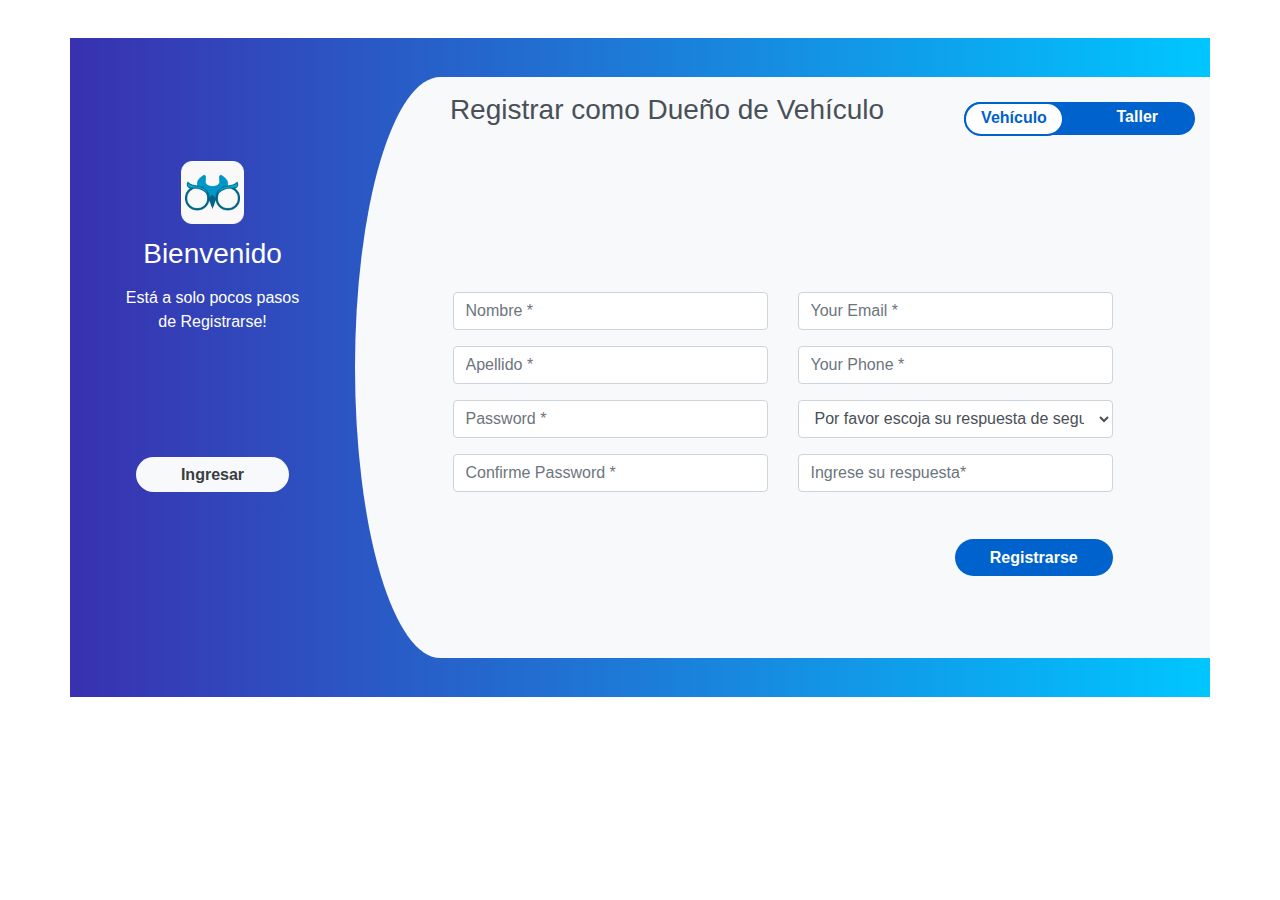
<file: index.html>
<!DOCTYPE html>
<html lang="sp">
<head>
    <meta charset="UTF-8">
    <meta http-equiv="X-UA-Compatible" content="IE=edge">
    <meta name="viewport" content="width=device-width, initial-scale=1.0">
    <link rel="stylesheet" href="style.css">
        <link href="//maxcdn.bootstrapcdn.com/bootstrap/4.1.1/css/bootstrap.min.css" rel="stylesheet" id="bootstrap-css">
<script src="//maxcdn.bootstrapcdn.com/bootstrap/4.1.1/js/bootstrap.min.js"></script>
<script src="//cdnjs.cloudflare.com/ajax/libs/jquery/3.2.1/jquery.min.js"></script>
    <title>Registro</title>
</head>
<body>

<!------ Include the above in your HEAD tag ---------->

<div class="container register">
                <div class="row">
                    <div class="col-md-3 register-left">
                        <img src="images/logo_mapp.png" alt=""/>
                        <h3>Bienvenido</h3>
                        <p>Está a solo pocos pasos de Registrarse!</p>
                        <input type="submit" name="" value="Ingresar"/><br/>
                    </div>
                    <div class="col-md-9 register-right">
                        <ul class="nav nav-tabs nav-justified" id="myTab" role="tablist">
                            <li class="nav-item">
                                <a class="nav-link active" id="home-tab" data-toggle="tab" href="#home" role="tab" aria-controls="home" aria-selected="true">Vehículo</a>
                            </li>
                            <li class="nav-item">
                                <a class="nav-link" id="profile-tab" data-toggle="tab" href="#profile" role="tab" aria-controls="profile" aria-selected="false">Taller</a>
                            </li>
                        </ul>
                        <div class="tab-content" id="myTabContent">
                            <div class="tab-pane fade show active" id="home" role="tabpanel" aria-labelledby="home-tab">
                                <h3 class="register-heading">Registrar como Dueño de Vehículo</h3>
                                <div class="row register-form">
                                    <div class="col-md-6">
                                        <div class="form-group">
                                            <input type="text" class="form-control" placeholder="Nombre *" value="" />
                                        </div>
                                        <div class="form-group">
                                            <input type="text" class="form-control" placeholder="Apellido *" value="" />
                                        </div>
                                        <div class="form-group">
                                            <input type="password" class="form-control" placeholder="Password *" value="" />
                                        </div>
                                        <div class="form-group">
                                            <input type="password" class="form-control"  placeholder="Confirme Password *" value="" />
                                        </div>
                                        <div class="form-group">
                                            <div class="maxl">
                                                <!-- <label class="radio inline"> 
                                                    <input type="radio" name="gender" value="male" checked>
                                                    <span>  </span> 
                                                </label>
                                                <label class="radio inline"> 
                                                    <input type="radio" name="gender" value="female">
                                                    <span> </span>  -->
                                                </label>
                                            </div>
                                        </div>
                                    </div>
                                    <div class="col-md-6">
                                        <div class="form-group">
                                            <input type="email" class="form-control" placeholder="Your Email *" value="" />
                                        </div>
                                        <div class="form-group">
                                            <input type="text" minlength="10" maxlength="10" name="txtEmpPhone" class="form-control" placeholder="Your Phone *" value="" />
                                        </div>
                                        <div class="form-group">
                                            <select class="form-control">
                                                <option class="hidden"  selected disabled>Por favor escoja su respuesta de seguridad</option>
                                                <option>Fecha de Cumpleaños?</option>
                                                <option>Numero de Celular</option>
                                                <option>Nombre de Mascota?</option>
                                            </select>
                                        </div>
                                        <div class="form-group">
                                            <input type="text" class="form-control" placeholder="Ingrese su respuesta*" value="" />
                                        </div>
                                        <input type="submit" class="btnRegister"  value="Registrarse"  onclick="location.href=`register1.html`"/>
                                        
                                    </div>
                                </div>
                            </div>
                            <div class="tab-pane fade show" id="profile" role="tabpanel" aria-labelledby="profile-tab">
                                <h3  class="register-heading">Registrar como Taller</h3>
                                <div class="row register-form">
                                    <div class="col-md-6">
                                        <div class="form-group">
                                            <input type="text" class="form-control" placeholder="First Name *" value="" />
                                        </div>
                                        <div class="form-group">
                                            <input type="text" class="form-control" placeholder="Last Name *" value="" />
                                        </div>
                                        <div class="form-group">
                                            <input type="email" class="form-control" placeholder="Email *" value="" />
                                        </div>
                                        <div class="form-group">
                                            <input type="text" maxlength="10" minlength="10" class="form-control" placeholder="Phone *" value="" />
                                        </div>


                                    </div>
                                    <div class="col-md-6">
                                        <div class="form-group">
                                            <input type="password" class="form-control" placeholder="Password *" value="" />
                                        </div>
                                        <div class="form-group">
                                            <input type="password" class="form-control" placeholder="Confirm Password *" value="" />
                                        </div>
                                        <div class="form-group">
                                            <select class="form-control">
                                                <option class="hidden"  selected disabled>Please select your Sequrity Question</option>
                                                <option>What is your Birthdate?</option>
                                                <option>What is Your old Phone Number</option>
                                                <option>What is your Pet Name?</option>
                                            </select>
                                        </div>
                                        
                                        <div class="form-group">
                                            <input type="text" class="form-control" placeholder="`Answer *" value="Respuesta" />
                                        </div>
                                        <input type="submit" class="btnRegister"  value="Registrar" />
                                    </div>
                                </div>
                            </div>
                        </div>
                    </div>
                </div>

            </div>
</body>
</html>
</file>
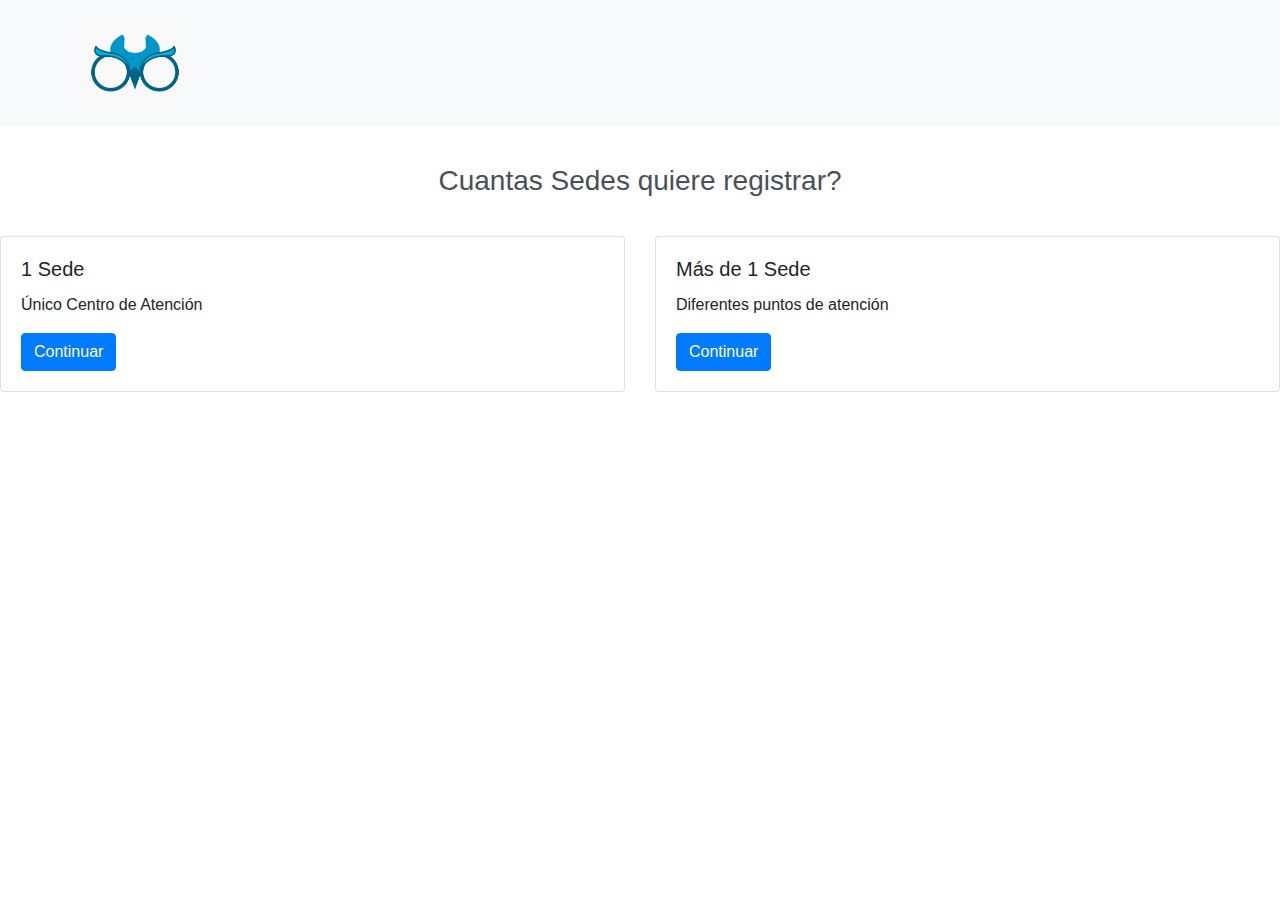
<file: register2.html>
<!DOCTYPE html>
<html lang="sp">
<head>
    <meta charset="UTF-8">
    <meta http-equiv="X-UA-Compatible" content="IE=edge">
    <meta name="viewport" content="width=device-width, initial-scale=1.0">
    <link rel="stylesheet" href="style.css">
        <link href="//maxcdn.bootstrapcdn.com/bootstrap/4.1.1/css/bootstrap.min.css" rel="stylesheet" id="bootstrap-css">
<script src="//maxcdn.bootstrapcdn.com/bootstrap/4.1.1/js/bootstrap.min.js"></script>
<script src="//cdnjs.cloudflare.com/ajax/libs/jquery/3.2.1/jquery.min.js"></script>
    <title>Registro</title>
</head>
<body>

<!------ Include the above in your HEAD tag ---------->
<nav class="navbar navbar-light bg-light">
    <div class="container">
      <a class="navbar-brand" href="#">
        <img src="images/logo_mapp.png" alt="" width="100" height="100">
      </a>
    </div>
  </nav>

<h3 class="register-heading2">Cuantas Sedes quiere registrar?</h3>

<div class="row">
    <div class="col-sm-6">
      <div class="card">
        <div class="card-body">
          <h5 class="card-title">1 Sede</h5>
          <p class="card-text">Único Centro de Atención</p>
          <a href="register3.html" class="btn btn-primary">Continuar</a>
        </div>
      </div>
    </div>
    <div class="col-sm-6">
      <div class="card">
        <div class="card-body">
          <h5 class="card-title">Más de 1 Sede</h5>
          <p class="card-text">Diferentes puntos de atención</p>
          <a href="register3.html" class="btn btn-primary">Continuar</a>
        </div>
      </div>
    </div>
  </div>
</file>
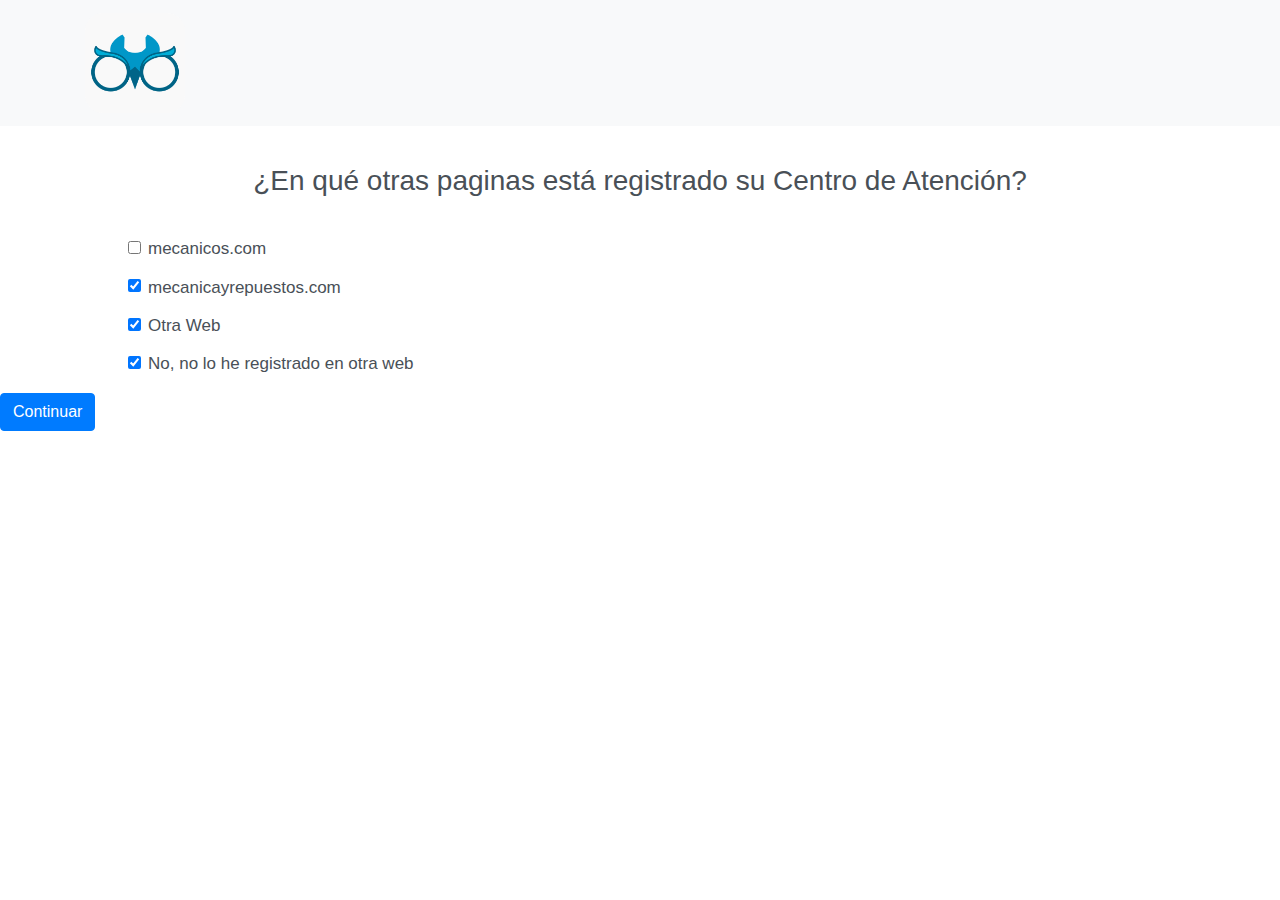
<file: register3.html>
<!DOCTYPE html>
<html lang="sp">
<head>
    <meta charset="UTF-8">
    <meta http-equiv="X-UA-Compatible" content="IE=edge">
    <meta name="viewport" content="width=device-width, initial-scale=1.0">
    <link rel="stylesheet" href="style.css">
        <link href="//maxcdn.bootstrapcdn.com/bootstrap/4.1.1/css/bootstrap.min.css" rel="stylesheet" id="bootstrap-css">
<script src="//maxcdn.bootstrapcdn.com/bootstrap/4.1.1/js/bootstrap.min.js"></script>
<script src="//cdnjs.cloudflare.com/ajax/libs/jquery/3.2.1/jquery.min.js"></script>
    <title>Registro</title>
</head>
<body>

<!------ Include the above in your HEAD tag ---------->
<nav class="navbar navbar-light bg-light">
    <div class="container">
      <a class="navbar-brand" href="#">
        <img src="images/logo_mapp.png" alt="" width="100" height="100">
      </a>
    </div>
  </nav>

<h3 class="register-heading2">¿En qué otras paginas está registrado su Centro de Atención?</h3>

<div class="form-check">
    <input class="form-check-input" type="checkbox" value="" id="flexCheckDefault">
    <label class="form-check-label" for="flexCheckDefault">
      mecanicos.com
    </label>
  </div>
  <div class="form-check">
    <input class="form-check-input" type="checkbox" value="" id="flexCheckChecked" checked>
    <label class="form-check-label" for="flexCheckChecked">
      mecanicayrepuestos.com
    </label>
  </div>
  <div class="form-check">
    <input class="form-check-input" type="checkbox" value="" id="flexCheckChecked" checked>
    <label class="form-check-label" for="flexCheckChecked">
      Otra Web
    </label>
  </div>
  <div class="form-check">
    <input class="form-check-input" type="checkbox" value="" id="flexCheckChecked" checked>
    <label class="form-check-label" for="flexCheckChecked">
      No, no lo he registrado en otra web
    </label>
  </div>
  <p></p>
  <a href="register4.html"  class="btn btn-primary">Continuar</a>
</file>
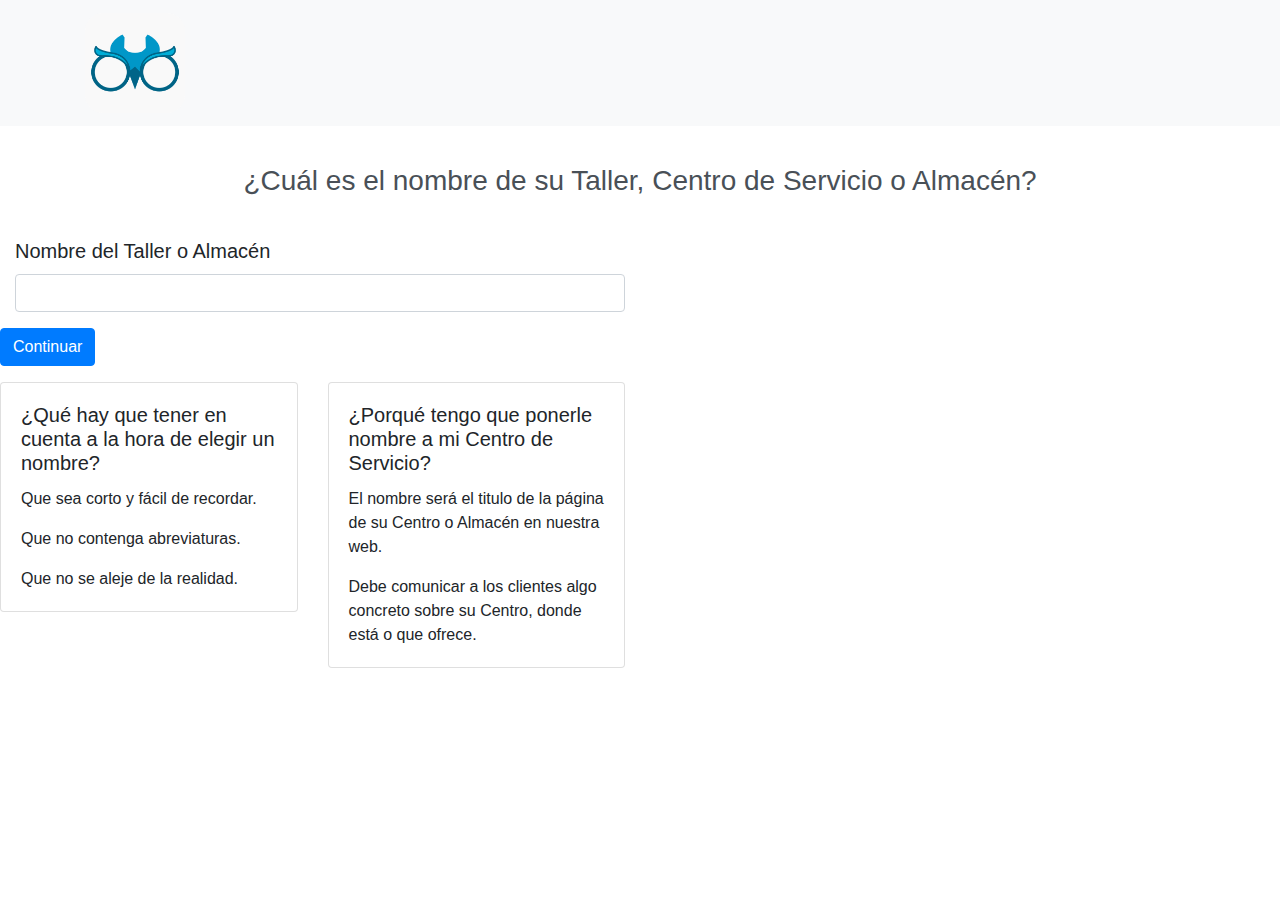
<file: register4.html>
<!DOCTYPE html>
<html lang="sp">
<head>
    <meta charset="UTF-8">
    <meta http-equiv="X-UA-Compatible" content="IE=edge">
    <meta name="viewport" content="width=device-width, initial-scale=1.0">
    <link rel="stylesheet" href="style.css">
        <link href="//maxcdn.bootstrapcdn.com/bootstrap/4.1.1/css/bootstrap.min.css" rel="stylesheet" id="bootstrap-css">
<script src="//maxcdn.bootstrapcdn.com/bootstrap/4.1.1/js/bootstrap.min.js"></script>
<script src="//cdnjs.cloudflare.com/ajax/libs/jquery/3.2.1/jquery.min.js"></script>
    <title>Registro</title>
</head>
<body>

<!------ Include the above in your HEAD tag ---------->
<nav class="navbar navbar-light bg-light">
    <div class="container">
      <a class="navbar-brand" href="#">
        <img src="images/logo_mapp.png" alt="" width="100" height="100">
      </a>
    </div>
  </nav>

<h3 class="register-heading2">¿Cuál es el nombre de su Taller, Centro de Servicio o Almacén?</h3>

<div class="col-md-6">
    <label for="formGroupExampleInput" class="form-label" style="font-size: 20px;">Nombre del Taller o Almacén</label>
    <input type="text" class="form-control" id="formGroupExampleInput" placeholder="">
  </div>
<p></p>
  <a href="register5.html"  class="btn btn-primary">Continuar</a>

<p></p>
  <div class="row">
    <div class="col-sm-3">
      <div class="card">
        <div class="card-body">
          <h5 class="card-title">¿Qué hay que tener en cuenta a la hora de elegir un nombre?</h5>
          <p class="card-text">Que sea corto y fácil de recordar.</p>
          <p class="card-text">Que no contenga abreviaturas.</p>
          <p class="card-text">Que no se aleje de la realidad.</p>
         
        </div>
      </div>
    </div>
    <div class="col-sm-3">
      <div class="card">
        <div class="card-body">
          <h5 class="card-title">¿Porqué tengo que ponerle nombre a mi Centro de Servicio?</h5>
          <p class="card-text">El nombre será el titulo de la página de su Centro o Almacén en nuestra web. </p>
          <p class="card-text">Debe comunicar a los clientes algo concreto sobre su Centro, donde está o que ofrece. </p>
          
        </div>
      </div>
    </div>
  </div>
</file>
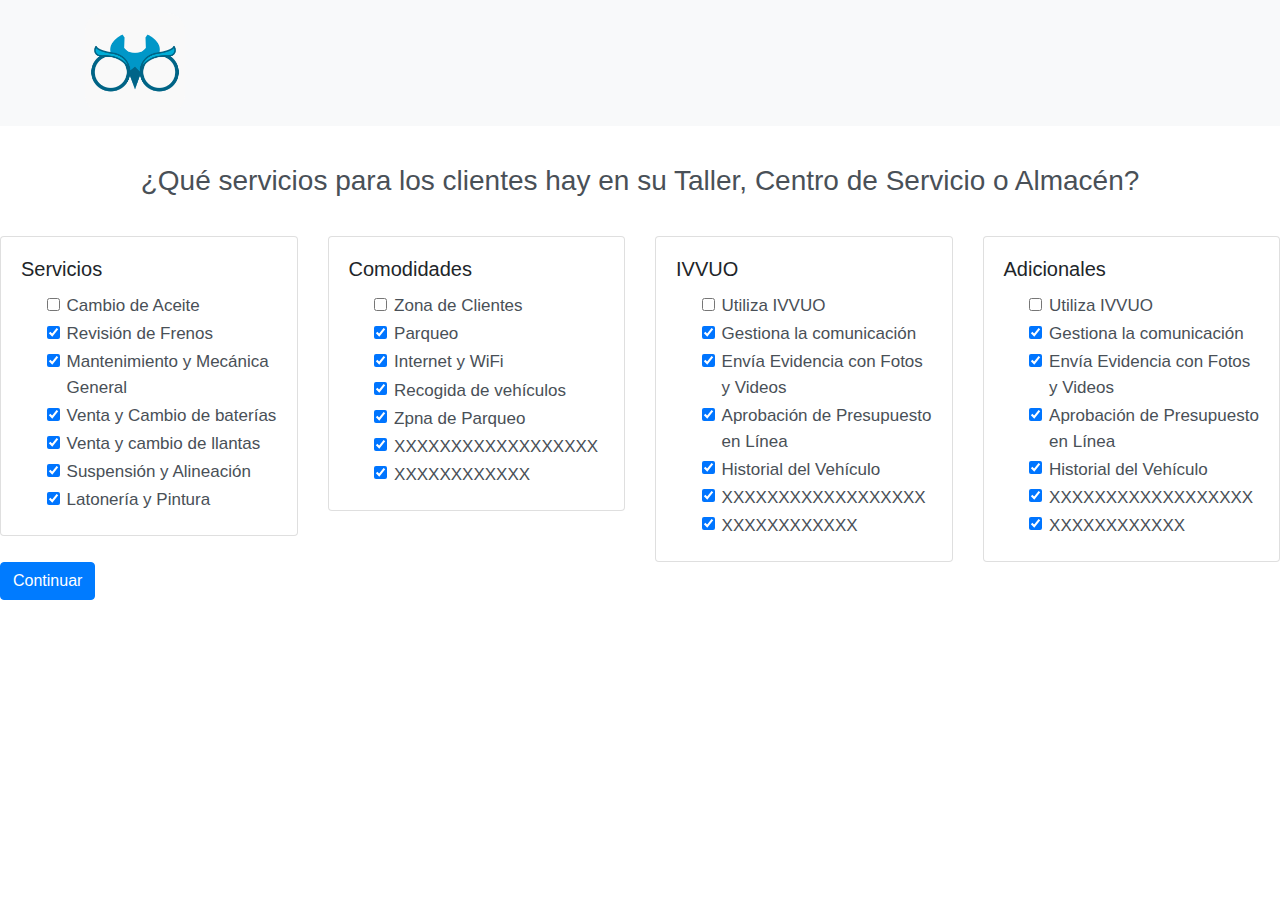
<file: register5.html>
<!DOCTYPE html>
<html lang="sp">
<head>
    <meta charset="UTF-8">
    <meta http-equiv="X-UA-Compatible" content="IE=edge">
    <meta name="viewport" content="width=device-width, initial-scale=1.0">
    <link rel="stylesheet" href="style.css">
        <link href="//maxcdn.bootstrapcdn.com/bootstrap/4.1.1/css/bootstrap.min.css" rel="stylesheet" id="bootstrap-css">
<script src="//maxcdn.bootstrapcdn.com/bootstrap/4.1.1/js/bootstrap.min.js"></script>
<script src="//cdnjs.cloudflare.com/ajax/libs/jquery/3.2.1/jquery.min.js"></script>
    <title>Registro</title>
</head>
<body>

<!------ Include the above in your HEAD tag ---------->
<nav class="navbar navbar-light bg-light">
    <div class="container">
      <a class="navbar-brand" href="#">
        <img src="images/logo_mapp.png" alt="" width="100" height="100">
      </a>
    </div>
  </nav>

<h3 class="register-heading2">¿Qué servicios para los clientes hay en su Taller, Centro de Servicio o Almacén?</h3>

<div class="row">
    <div class="col-sm-3">
      <div class="card">
        <div class="card-body">
          <h5 class="card-title">Servicios</h5>
          <div class="form-check">
            <input class="form-check-input" type="checkbox" value="" id="flexCheckDefault">
            <label class="form-check-label" for="flexCheckDefault">
              Cambio de Aceite
            </label>
          </div>
          <div class="form-check">
            <input class="form-check-input" type="checkbox" value="" id="flexCheckChecked" checked>
            <label class="form-check-label" for="flexCheckChecked">
              Revisión de Frenos
            </label>
          </div>
          <div class="form-check">
            <input class="form-check-input" type="checkbox" value="" id="flexCheckChecked" checked>
            <label class="form-check-label" for="flexCheckChecked">
              Mantenimiento y Mecánica General
            </label>
          </div>
          <div class="form-check">
            <input class="form-check-input" type="checkbox" value="" id="flexCheckChecked" checked>
            <label class="form-check-label" for="flexCheckChecked">
              Venta y Cambio de baterías
            </label>
          </div>
          <div class="form-check">
            <input class="form-check-input" type="checkbox" value="" id="flexCheckChecked" checked>
            <label class="form-check-label" for="flexCheckChecked">
              Venta y cambio de llantas
            </label>
          </div>
          <div class="form-check">
            <input class="form-check-input" type="checkbox" value="" id="flexCheckChecked" checked>
            <label class="form-check-label" for="flexCheckChecked">
              Suspensión y Alineación 
            </label>
          </div>
          <div class="form-check">
            <input class="form-check-input" type="checkbox" value="" id="flexCheckChecked" checked>
            <label class="form-check-label" for="flexCheckChecked">
              Latonería y Pintura 
            </label>
          </div>
        </div>
      </div>
    </div>
  
    <div class="col-sm-3">
        <div class="card">
          <div class="card-body">
            <h5 class="card-title">Comodidades</h5>
            <div class="form-check">
              <input class="form-check-input" type="checkbox" value="" id="flexCheckDefault">
              <label class="form-check-label" for="flexCheckDefault">
                Zona de Clientes
              </label>
            </div>
            <div class="form-check">
              <input class="form-check-input" type="checkbox" value="" id="flexCheckChecked" checked>
              <label class="form-check-label" for="flexCheckChecked">
                Parqueo
              </label>
            </div>
            <div class="form-check">
              <input class="form-check-input" type="checkbox" value="" id="flexCheckChecked" checked>
              <label class="form-check-label" for="flexCheckChecked">
                Internet y WiFi
              </label>
            </div>
            <div class="form-check">
              <input class="form-check-input" type="checkbox" value="" id="flexCheckChecked" checked>
              <label class="form-check-label" for="flexCheckChecked">
                Recogida de vehículos
              </label>
            </div>
            <div class="form-check">
              <input class="form-check-input" type="checkbox" value="" id="flexCheckChecked" checked>
              <label class="form-check-label" for="flexCheckChecked">
                Zpna de Parqueo
              </label>
            </div>
            <div class="form-check">
              <input class="form-check-input" type="checkbox" value="" id="flexCheckChecked" checked>
              <label class="form-check-label" for="flexCheckChecked">
                XXXXXXXXXXXXXXXXXX
              </label>
            </div>
            <div class="form-check">
              <input class="form-check-input" type="checkbox" value="" id="flexCheckChecked" checked>
              <label class="form-check-label" for="flexCheckChecked">
                XXXXXXXXXXXX
              </label>
            </div>
          </div>
        </div>
      </div>

      <div class="col-sm-3">
        <div class="card">
          <div class="card-body">
            <h5 class="card-title">IVVUO</h5>
            <div class="form-check">
              <input class="form-check-input" type="checkbox" value="" id="flexCheckDefault">
              <label class="form-check-label" for="flexCheckDefault">
                Utiliza IVVUO
              </label>
            </div>
            <div class="form-check">
              <input class="form-check-input" type="checkbox" value="" id="flexCheckChecked" checked>
              <label class="form-check-label" for="flexCheckChecked">
                Gestiona la comunicación
              </label>
            </div>
            <div class="form-check">
              <input class="form-check-input" type="checkbox" value="" id="flexCheckChecked" checked>
              <label class="form-check-label" for="flexCheckChecked">
                Envía Evidencia con Fotos y Videos
              </label>
            </div>
            <div class="form-check">
              <input class="form-check-input" type="checkbox" value="" id="flexCheckChecked" checked>
              <label class="form-check-label" for="flexCheckChecked">
                Aprobación de Presupuesto en Línea
              </label>
            </div>
            <div class="form-check">
              <input class="form-check-input" type="checkbox" value="" id="flexCheckChecked" checked>
              <label class="form-check-label" for="flexCheckChecked">
                Historial del Vehículo 
              </label>
            </div>
            <div class="form-check">
              <input class="form-check-input" type="checkbox" value="" id="flexCheckChecked" checked>
              <label class="form-check-label" for="flexCheckChecked">
                XXXXXXXXXXXXXXXXXX
              </label>
            </div>
            <div class="form-check">
              <input class="form-check-input" type="checkbox" value="" id="flexCheckChecked" checked>
              <label class="form-check-label" for="flexCheckChecked">
                XXXXXXXXXXXX
              </label>
            </div>
          </div>
        </div>
      </div>



      <div class="col-sm-3">
        <div class="card">
          <div class="card-body">
            <h5 class="card-title">Adicionales</h5>
            <div class="form-check">
              <input class="form-check-input" type="checkbox" value="" id="flexCheckDefault">
              <label class="form-check-label" for="flexCheckDefault">
                Utiliza IVVUO
              </label>
            </div>
            <div class="form-check">
              <input class="form-check-input" type="checkbox" value="" id="flexCheckChecked" checked>
              <label class="form-check-label" for="flexCheckChecked">
                Gestiona la comunicación
              </label>
            </div>
            <div class="form-check">
              <input class="form-check-input" type="checkbox" value="" id="flexCheckChecked" checked>
              <label class="form-check-label" for="flexCheckChecked">
                Envía Evidencia con Fotos y Videos
              </label>
            </div>
            <div class="form-check">
              <input class="form-check-input" type="checkbox" value="" id="flexCheckChecked" checked>
              <label class="form-check-label" for="flexCheckChecked">
                Aprobación de Presupuesto en Línea
              </label>
            </div>
            <div class="form-check">
              <input class="form-check-input" type="checkbox" value="" id="flexCheckChecked" checked>
              <label class="form-check-label" for="flexCheckChecked">
                Historial del Vehículo 
              </label>
            </div>
            <div class="form-check">
              <input class="form-check-input" type="checkbox" value="" id="flexCheckChecked" checked>
              <label class="form-check-label" for="flexCheckChecked">
                XXXXXXXXXXXXXXXXXX
              </label>
            </div>
            <div class="form-check">
              <input class="form-check-input" type="checkbox" value="" id="flexCheckChecked" checked>
              <label class="form-check-label" for="flexCheckChecked">
                XXXXXXXXXXXX
              </label>
            </div>
          </div>
        </div>
      </div>
  </div>

  <a href="register6.html"  class="btn btn-primary">Continuar</a>
</file>
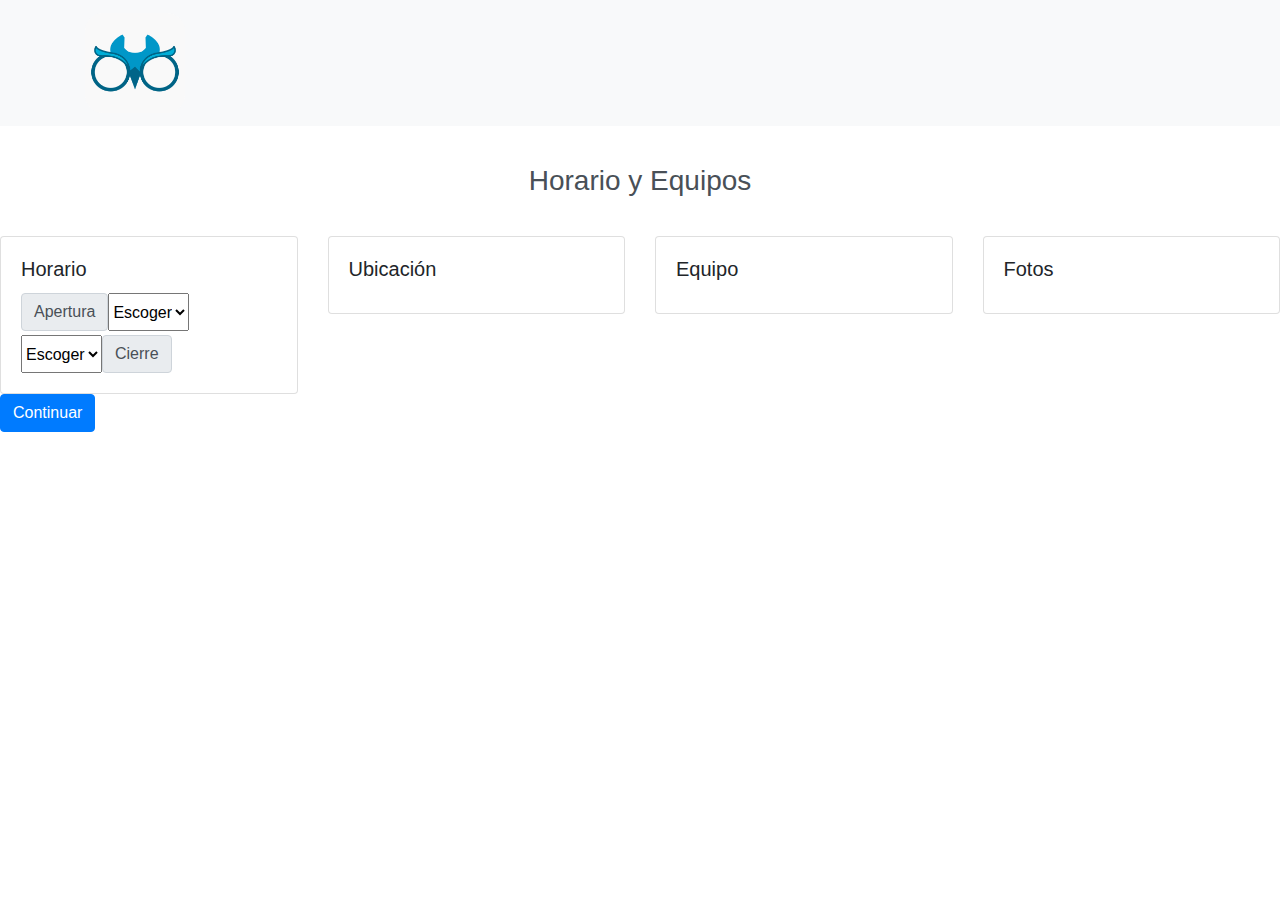
<file: register6.html>
<!DOCTYPE html>
<html lang="sp">
<head>
    <meta charset="UTF-8">
    <meta http-equiv="X-UA-Compatible" content="IE=edge">
    <meta name="viewport" content="width=device-width, initial-scale=1.0">
    <link rel="stylesheet" href="style.css">
        <link href="//maxcdn.bootstrapcdn.com/bootstrap/4.1.1/css/bootstrap.min.css" rel="stylesheet" id="bootstrap-css">
<script src="//maxcdn.bootstrapcdn.com/bootstrap/4.1.1/js/bootstrap.min.js"></script>
<script src="//cdnjs.cloudflare.com/ajax/libs/jquery/3.2.1/jquery.min.js"></script>
    <title>Registro</title>
</head>
<body>

<!------ Include the above in your HEAD tag ---------->
<nav class="navbar navbar-light bg-light">
    <div class="container">
      <a class="navbar-brand" href="#">
        <img src="images/logo_mapp.png" alt="" width="100" height="100">
      </a>
    </div>
  </nav>

<h3 class="register-heading2">Horario y Equipos</h3>


<div class="row">
    <div class="col-sm-3">
      <div class="card">
        <div class="card-body">
          <h5 class="card-title">Horario</h5>
          <div class="input-group mb-1">
            <label class="input-group-text" for="inputGroupSelect01">Apertura</label>
            <select class="form-select" id="inputGroupSelect01">
              <option selected>Escoger</option>
              <option value="1">7.00 am</option>
              <option value="2">8.00 am</option>
              <option value="3">9.00 am</option>
            </select>
          </div>
          
          <div class="input-group mb-6">
            <select class="form-select" id="inputGroupSelect02">
              <option selected>Escoger</option>
              <option value="1">5.00 pm</option>
              <option value="2">6.00 pm</option>
              <option value="3">7.00 pm</option>
            </select>
            <label class="input-group-text" for="inputGroupSelect02">Cierre</label>
          </div>
        </div>
      </div>
    </div>
  
    <div class="col-sm-3">
        <div class="card">
          <div class="card-body">
            <h5 class="card-title">Ubicación</h5>
            
          </div>
        </div>
      </div>


      <div class="col-sm-3">
        <div class="card">
          <div class="card-body">
            <h5 class="card-title">Equipo</h5>
            
          </div>
        </div>
      </div>

      <div class="col-sm-3">
        <div class="card">
          <div class="card-body">
            <h5 class="card-title">Fotos</h5>
            
          </div>
        </div>
      </div>
      </div>
  </div>

  <a href="register6.html"  class="btn btn-primary">Continuar</a>
<!-- <div class="col-sm-4">
    <div class="card">
      <div class="card-body">
        <h5 class="card-title">Horarios</h5>
        <div class="input-group mb-1">
            <label class="input-group-text" for="inputGroupSelect01">Apertura</label>
            <select class="form-select" id="inputGroupSelect01">
              <option selected>Escoger</option>
              <option value="1">7.00 am</option>
              <option value="2">8.00 am</option>
              <option value="3">9.00 am</option>
            </select>
          </div>
          
          <div class="input-group mb-6">
            <select class="form-select" id="inputGroupSelect02">
              <option selected>Escoger</option>
              <option value="1">5.00 pm</option>
              <option value="2">6.00 pm</option>
              <option value="3">7.00 pm</option>
            </select>
            <label class="input-group-text" for="inputGroupSelect02">Cierre</label>
          </div>
          
          
    </div>
    


    
          
    </div> -->


    
  </div>
</file>
<file: style.css>
.register{
    background: -webkit-linear-gradient(left, #3931af, #00c6ff);
    margin-top: 3%;
    padding: 3%;
}
.register-left{
    text-align: center;
    color: #fff;
    margin-top: 4%;
}
.register-left input{
    border: none;
    border-radius: 1.5rem;
    padding: 2%;
    width: 60%;
    background: #f8f9fa;
    font-weight: bold;
    color: #383d41;
    margin-top: 30%;
    margin-bottom: 3%;
    cursor: pointer;
}
.register-right{
    background: #f8f9fa;
    border-top-left-radius: 10% 50%;
    border-bottom-left-radius: 10% 50%;
}
.register-left img{
    margin-top: 15%;
    margin-bottom: 5%;
    width: 25%;
    -webkit-animation: mover 2s infinite  alternate;
    animation: mover 1s infinite  alternate;
}
@-webkit-keyframes mover {
    0% { transform: translateY(0); }
    100% { transform: translateY(-20px); }
}
@keyframes mover {
    0% { transform: translateY(0); }
    100% { transform: translateY(-20px); }
}
.register-left p{
    font-weight: lighter;
    padding: 12%;
    margin-top: -9%;
}
.register .register-form{
    padding: 10%;
    margin-top: 10%;
}
.btnRegister{
    float: right;
    margin-top: 10%;
    border: none;
    border-radius: 1.5rem;
    padding: 2%;
    background: #0062cc;
    color: #fff;
    font-weight: 600;
    width: 50%;
    cursor: pointer;
}
.register .nav-tabs{
    margin-top: 3%;
    border: none;
    background: #0062cc;
    border-radius: 1.5rem;
    width: 28%;
    float: right;
}
.register .nav-tabs .nav-link{
    padding: 2%;
    height: 34px;
    font-weight: 600;
    color: #fff;
    border-top-right-radius: 1.5rem;
    border-bottom-right-radius: 1.5rem;
}
.register .nav-tabs .nav-link:hover{
    border: none;
}
.register .nav-tabs .nav-link.active{
    width: 100px;
    color: #0062cc;
    border: 2px solid #0062cc;
    border-top-left-radius: 1.5rem;
    border-bottom-left-radius: 1.5rem;
}
.register-heading{
    text-align: center;
    margin-top: 2%;
    margin-bottom: 0%;
    color: #495057;
}

.register-heading2{
    text-align: center;
    margin-top: 3%;
    margin-bottom: 3%;
    color: #495057;
}

.form-check{ 
    text-align: left;
    margin-left: 10%;
    margin-bottom: 1%;
    color: #495057;
    font-size: 17px;
}
</file>
